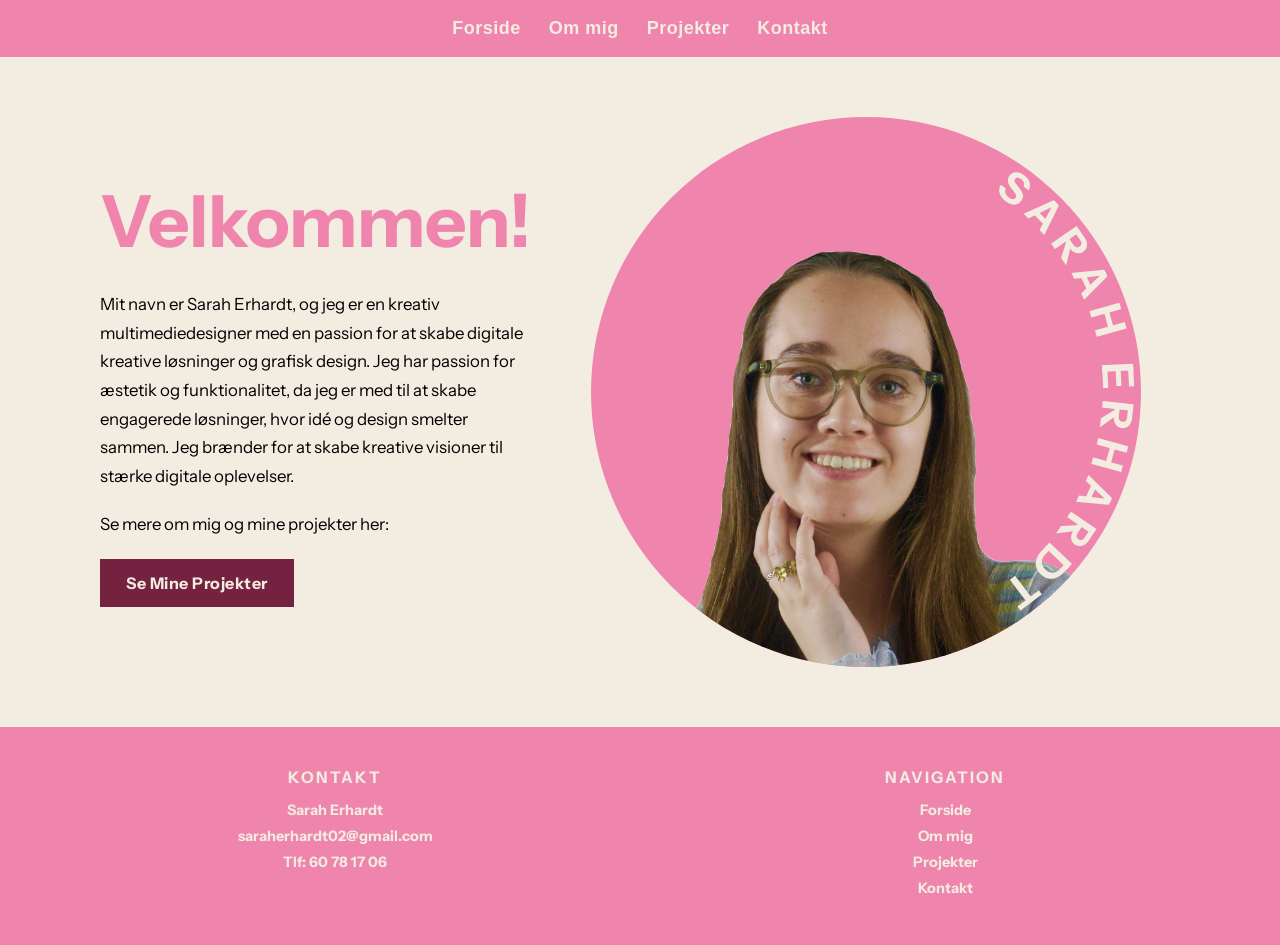
<file: index.html>
<!DOCTYPE html>
<html lang="da">

    <!-- HEAD: Info til browser -->
    <head>
        <meta charset="UTF-8">
        <meta name="viewport" content="width=device-width, initial-scale=1.0">
        <title>saraherhardt.dk</title>
        <link href="https://fonts.googleapis.com/css2?family=Instrument+Sans:wght@400;500;600&display=swap" rel="stylesheet">
        <link rel="stylesheet" href="style.css">
    </head>


    <body>
        
        <!-- NAVIGATION -->
        <nav class="topnav">
            <a class="active" href="index.html">Forside</a>
            <a href="ommig.html">Om mig</a>
            <a href="projekter.html">Projekter</a>
            <a href="kontakt.html">Kontakt</a>
        </nav>


        <!-- MAIN: Indholdet af siden -->
        <main>
            <section class="hero">
                <div class="hero-wrapper">

                    <!-- TEKST TIL VENSTRE -->
                    <div class="hero-text">
                        <h1>Velkommen!</h1>
                        <p>
                            Mit navn er Sarah Erhardt, og jeg er en kreativ multimediedesigner 
                            med en passion for at skabe digitale kreative løsninger og grafisk design.
                            Jeg har passion for æstetik og funktionalitet, da jeg er med til at skabe  
                            engagerede løsninger, hvor idé og design smelter sammen.
                            Jeg brænder for at skabe kreative visioner til stærke digitale oplevelser.
                        </p>
                        <p>Se mere om mig og mine projekter her:</p>
                        <a href="projekter.html" class="cta-btn">Se Mine Projekter</a>
                    </div>

                    <!-- CIRKEL + BILLEDE TIL HØJRE -->
                    <div class="hero-image">
                       <svg class="circle-svg" viewBox="0 0 460 460" xmlns="http://www.w3.org/2000/svg"> 
                        <defs> 
                          <!-- CLIP PATH --> 
                          <clipPath id="photoClip">
                            <circle cx="230" cy="230" r="230"/> 
                          </clipPath> 

                           <!-- TEKSTSTI -->
                             <path id="nameArc" d="M 32,230 a 198,198 0 1,1 396,0 a 198,198 0 1,1 -396,0"/> 
                        </defs>
                        <!-- PINK CIRKEL BAGGRUND --> 
                        <circle class="circle-bg" cx="230" cy="230" r="230"/>
                        
                        <!-- PROFILBILLEDE -->
                        <image class="profile-img" href="frontpage photo.png" x="-50" y="-120" width="580" height="580" preserveAspectRatio="xMidYMin slice"/> 
                        <!-- BØJET NAVN LANGS CIRKLENS INDERKANT --> 
                        <text class="name-text"> 
                            <textPath href="#nameArc" startOffset="50%" text-anchor="middle"> 
                              SARAH ERHARDT
                            </textPath>
                        </text> 
                        </svg>
                    </div>

                </div>
            </section>
        </main>


        <!-- FOOTER: Sidens bund -->
        <footer>
 
            <div class="footer-left">
              <h2>KONTAKT</h2>
              <p>Sarah Erhardt</p>
              <p>saraherhardt02@gmail.com</p>
              <p>Tlf: 60 78 17 06</p>
            </div>
         
            <div class="footer-right">
              <h2>NAVIGATION</h2>
              <a href="index.html">Forside</a>
              <a href="ommig.html">Om mig</a>
              <a href="projekter.html">Projekter</a>
              <a href="kontakt.html">Kontakt</a>
            </div>
         
          </footer>


    </body>
</html>
</file>
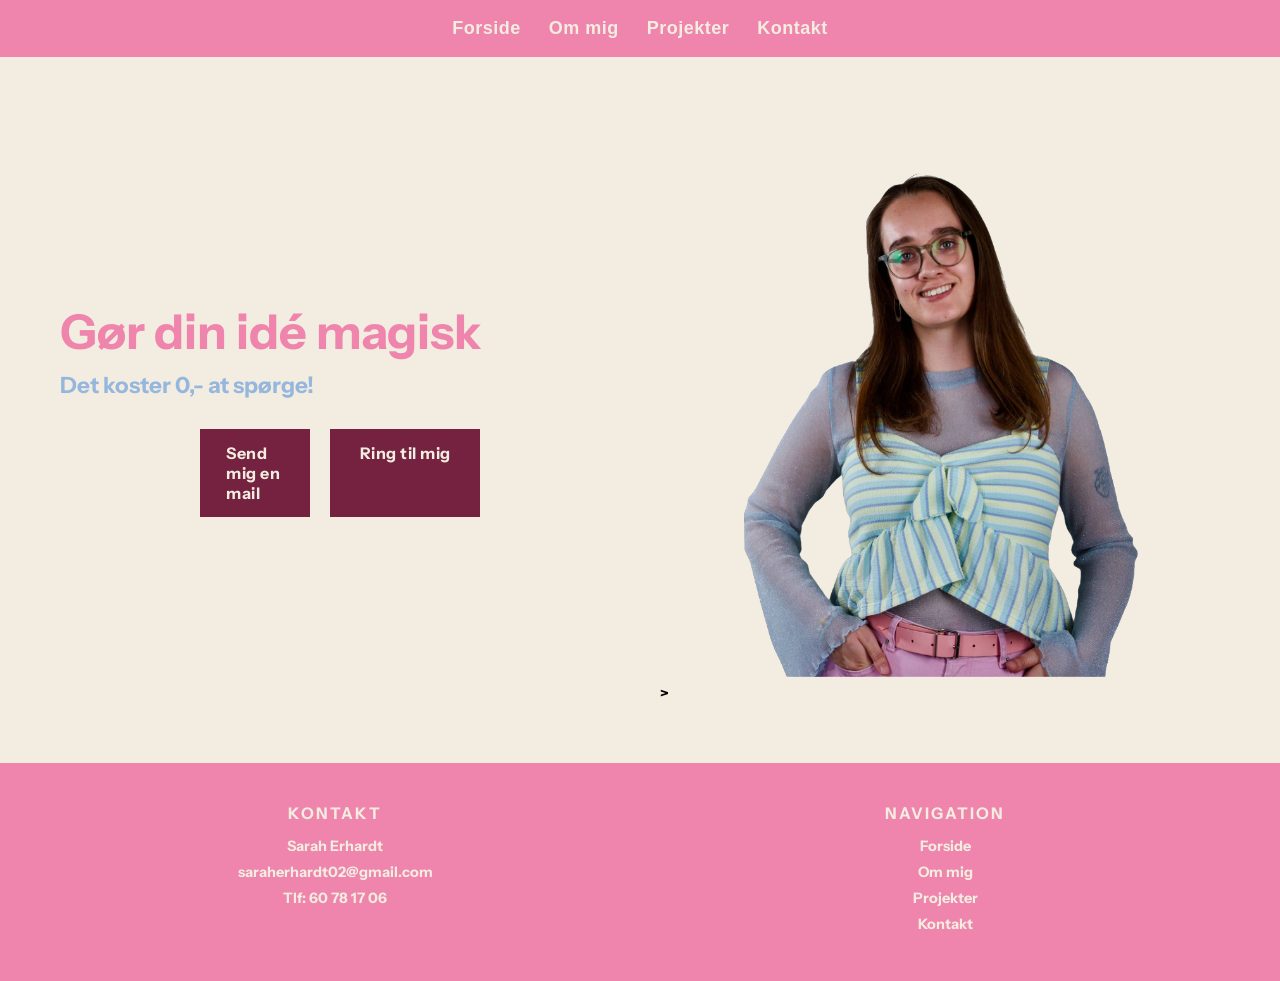
<file: kontakt.html>
<!DOCTYPE html>
<html lang="en"> 

 <!-- HEAD: Info til browser -->
    <head>
        <meta charset="UTF-8">
        <meta name="viewport" content="width=device-width, initial-scale=1.0">
        <title>saraherhardt.dk</title>
        <link href="https://fonts.googleapis.com/css2?family=Instrument+Sans:wght@400;500;600&display=swap" rel="stylesheet">
        <link rel="stylesheet" href="style.css">
    </head>

<body>

 <!-- NAVIGATION -->
        <nav class="topnav">
            <a class="active" href="index.html">Forside</a>
            <a href="ommig.html">Om mig</a>
            <a href="projekter.html">Projekter</a>
            <a href="kontakt.html">Kontakt</a>
        </nav>
<main>
  <section class="hero">
    <div class="hero-content">
        <h1>Gør din idé magisk</h1>
        <p>Det koster 0,- at spørge!</p>

        <div class="hero-buttons">
            <a href="mailto:saraherhardt02@gmail.com" class="cta-btn ">Send mig en mail</a>
            <a href="tel:60781706" class="cta-btn fullWidth">Ring til mig</a>
        </div>
    </div>

    <div class="hero-image">
        <img src="contactme.png" alt="Person">
>    </div>
</section>
  
</main>

   <!-- FOOTER: Sidens bund -->
        <footer>
 
            <div class="footer-left">
              <h2>KONTAKT</h2>
              <p>Sarah Erhardt</p>
              <p>saraherhardt02@gmail.com</p>
              <p>Tlf: 60 78 17 06</p>
            </div>
         
            <div class="footer-right">
              <h2>NAVIGATION</h2>
              <a href="index.html">Forside</a>
              <a href="ommig.html">Om mig</a>
              <a href="projekter.html">Projekter</a>
              <a href="kontakt.html">Kontakt</a>
            </div>
         
          </footer>

</body>
</html>
</file>
<file: style.css>
/* ─────────────────────────────────────────────────────────
   FARVEVARIABLER
   Alle farver samlet ét sted – ændres her, gælder overalt.
───────────────────────────────────────────────────────── */
:root {
  --pink: #EF85AD;   /* Primær pink – nav, cirkel, footer */
  --cream:#F3EDE1;   /* Creme baggrund */
  --dark-pink:#752240;   /* Mørkere pink – hover på nav-links */
  --blue-: #95B6DD;   /* Blå primærfarve/underrubrikker*/
  --black: #000000;   /* Primær tekstfarve */
  --purple:#D9C0D6;   /* Sekunddær tekstfarve*/
}

/* ─────────────────────────────────────────────────────────
   NULSTILLING
   Fjerner browserens standardmargin og padding.
───────────────────────────────────────────────────────── */
*, *::before, *::after {
  box-sizing: border-box;
  margin: 0;
  padding: 0;
}

/* ─────────────────────────────────────────────────────────
   HTML + BODY
   - background-color: creme baggrund på hele siden
   - overflow-x hidden: ingen vandret rullepanel
───────────────────────────────────────────────────────── */
html, body {
  background-color: var(--cream);
  overflow-x: hidden;
}

/* ─────────────────────────────────────────────────────────
   BODY
   - font-family: Instrument Sans Bold bruges OVERALT som standard.
     font-weight: 700 = bold. Dette gælder alle child-elementer
     medmindre de overskriver det selv.
   - display flex + flex-direction column: footer holdes nede
   - min-height 100vh: siden fylder altid hele skærmhøjden
───────────────────────────────────────────────────────── */
body {
  font-family: 'Instrument Sans', sans-serif;
  font-weight: 700;              
  color: var(--text);
  display: flex;
  flex-direction: column;
  min-height: 100vh;
}

/* ─────────────────────────────────────────────────────────
   NAVIGATION (TOPNAV)
   - background pink
   - flex + justify-content center: links centreres vandret
   - gap: afstand mellem hvert link
   - padding: luft over og under linkene
───────────────────────────────────────────────────────── */
.topnav {
  background-color: var(--pink);
  display: flex;
  justify-content: center;
  gap: 28px;
  padding: 18px 20px;
}

/* ─────────────────────────────────────────────────────────
   NAVIGATIONSLINKS
   - color cream: hvid/creme tekst på pink baggrund
   - font-family + font-weight: Instrument Sans Bold
   - transition: glat farveovergang ved hover
───────────────────────────────────────────────────────── */
.topnav a {
  color: var(--cream);
  text-decoration: none;
  font-family: 'Instrument Sans Bold', sans-serif;
  font-weight: 700;
  font-size: 18px;
  letter-spacing: 0.5px;
  transition: color 0.2s;
}

/* ─────────────────────────────────────────────────────────
   HOVER PÅ NAVIGATIONSLINKS
───────────────────────────────────────────────────────── */
.topnav a:hover {
  color: var(--dark-pink);
}

/* ─────────────────────────────────────────────────────────
   MAIN
   - flex: 1 sikrer footer altid holdes nede i bunden
───────────────────────────────────────────────────────── */
main {
  flex: 1;
}

/* ─────────────────────────────────────────────────────────
   HERO-SEKTION
   - padding: luft øverst og nederst om hele hero-blokken
───────────────────────────────────────────────────────── */
.hero {
  padding: 60px 0;
}

/* ─────────────────────────────────────────────────────────
   HERO-WRAPPER
   De to kolonner: tekst til venstre, SVG-cirkel til højre.
   - display flex: kolonner side om side
   - align-items center: begge kolonner flugtede i midten
   - max-width + margin auto: centrerer wrapperen på siden
   - gap: afstand mellem tekst og cirkel
───────────────────────────────────────────────────────── */
.hero-wrapper {
  display: flex;
  align-items: center;
  justify-content: space-between;
  max-width: 1100px;
  margin: 0 auto;
  padding: 0 40px;
  gap: 60px;
}

/* ─────────────────────────────────────────────────────────
   HERO-TEKST (venstre kolonne)
   - max-width: begrænser tekstbredden for god læsbarhed
───────────────────────────────────────────────────────── */
.hero-text {
  max-width: 500px;
}

/* ─────────────────────────────────────────────────────────
   OVERSKRIFT "Velkommen!"
   - font-family + font-weight: Instrument Sans Bold
   - font-size 3.5rem: stor pink overskrift
   - color: pink fra farvepaletten
───────────────────────────────────────────────────────── */
.hero-text h1 {
  font-family: 'Instrument Sans', sans-serif;
  font-weight: 700;
  font-size: 4.5rem;
  color: var(--pink);
  margin-bottom: 25px;
}

/* ─────────────────────────────────────────────────────────
   BRØDTEKST
   - font-family + font-weight: Instrument Sans Bold
   - line-height 1.7: ekstra luft mellem linjerne
───────────────────────────────────────────────────────── */
.hero-text p {
  font-family: 'Instrument Sans', sans-serif;
  font-weight: 400;
  font-size: 1.05rem;
  line-height: 1.7;
  margin-bottom: 20px;
}

/* ─────────────────────────────────────────────────────────
   CTA-KNAP ("Se Mine Projekter")
   - display inline-block: nødvendigt for at <a>-tagget
     kan have padding og opføre sig som en knap
   - background blue-btn: blå baggrundsfarve
   - font-family + font-weight: Instrument Sans Bold
───────────────────────────────────────────────────────── */
.cta-btn {
  display: inline-block;
  background-color: var(--dark-pink);
  color: var(--cream);
  padding: 14px 26px;
  text-decoration: none;
  font-family: 'Instrument Sans', sans-serif;
  font-weight: 700;
  font-size: 1rem;
  letter-spacing: 0.5px;
  transition: background-color 0.2s;
}

/* ─────────────────────────────────────────────────────────
   HOVER PÅ CTA-KNAP
───────────────────────────────────────────────────────── */
.cta-btn:hover {
  background-color: var(--pink);
}

/* ─────────────────────────────────────────────────────────
   HERO-IMAGE (højre kolonne – wrapper om SVG-cirklen)
   - flex-shrink: 0 forhindrer cirklen i at krympe
───────────────────────────────────────────────────────── */
.hero-image {
  flex-shrink: 0;
}

/* ─────────────────────────────────────────────────────────
   FOOTER
   - background pink: samme farve som topnav
   - display flex: to kolonner side om side
   - font-family + font-weight: Instrument Sans Bold
───────────────────────────────────────────────────────── */
footer {
  background-color: var(--pink);
  color: var(--cream);
  display: flex;
  justify-content: space-between;
  flex-wrap: wrap;
  padding: 40px;
  gap: 20px;
  font-family: 'Instrument Sans', sans-serif;
  font-weight: 700;
}

/* ─────────────────────────────────────────────────────────
   FOOTER-KOLONNER
   - flex 1: begge deler pladsen ligeligt
   - min-width: forhindrer kolonnerne i at blive for smalle
───────────────────────────────────────────────────────── */
.footer-left,
.footer-right {
  flex: 1;
  min-width: 140px;
}

.footer-left {
  text-align: center;
}

.footer-right {
  text-align: center;
}

/* ─────────────────────────────────────────────────────────
   FOOTER OVERSKRIFTER
───────────────────────────────────────────────────────── */
.footer-left h2,
.footer-right h2 {
  font-family: 'Instrument Sans', sans-serif;
  font-weight: 700;
  font-size: 1.0rem;
  letter-spacing: 2px;
  text-transform: uppercase;
  margin-bottom: 14px;
}

/* ─────────────────────────────────────────────────────────
   FOOTER KONTAKT-TEKST
───────────────────────────────────────────────────────── */
.footer-left p {
  font-family: 'Instrument Sans', sans-serif;
  font-weight: 700;
  font-size: 0.9rem;
  margin: 8px 0;
}

/* ─────────────────────────────────────────────────────────
   FOOTER NAVIGATIONSLINKS
   - display block: hvert link på sin egen linje
───────────────────────────────────────────────────────── */
.footer-right a {
  display: block;
  color: var(--cream);
  text-decoration: none;
  font-family: 'Instrument Sans', sans-serif;
  font-weight: 700;
  font-size: 0.9rem;
  margin: 8px 0;
  transition: text-decoration 0.1s;
}

.footer-right a:hover {
  text-decoration: none;
  color: var(--dark-pink)
}

/* ─────────────────────────────────────────────────────────
   RESPONSIVT DESIGN – TABLET (max 900px)
   Kolonner stabler sig oven på hinanden
───────────────────────────────────────────────────────── */
@media (max-width: 900px) {
  .hero-wrapper {
    flex-direction: column;
    align-items: center;
    text-align: center;
    padding: 0 24px;
    gap: 40px;
  }

  .hero-text {
    max-width: 100%;
  }

  .hero-text h1 {
    font-size: 2.8rem;
  }

  .circle-svg {
    width: 380px;
    height: 380px;
  }
}
/* ─────────────────────────────────────────────────────────
   RESPONSIVT DESIGN – MOBIL (max 480px)
───────────────────────────────────────────────────────── */
@media (max-width: 480px) {
  .hero {
    padding: 32px 0;
  }

  .hero-text h1 {
    font-size: 2.2rem;
  }

  /* Cirklen skaleres ned på mobilskærme */
  .circle-svg {
    width: 200px;
    height: 200px;
  }

  footer {
    flex-direction: column;
    align-items: center;
    padding: 28px 20px;
  }
}
.circle-svg {
  width: 550px;
  height: 550px;
  display: block;
}
.circle-svg .circle-bg { 
  fill: #EF85AD;
} 
.circle-svg .profile-img { 
  clip-path: url(#photoClip); 
}
.circle-svg .name-text { 
  font-family: 'Instrument Sans', sans-serif; 
  font-weight: 700;
  font-size: 36px; 
  fill: var(--cream); 
  letter-spacing: 7px; 
  
  /* HER STARTER OM MIG SIDEN*/ 
}
/* OM MIG SEKTION */
.overskrift.om.mig {
font-family: 'Instrument Sans', sans-serif;
font-weight: 1200px;
font-size: 4px;
color: var(--pink);
margin-bottom: 30px;
text-align: center;
}
/*OM MIG BRØDTEKST*/
.paragraph.om-mig1 {
    font-family: 'Instrument Sans', sans-serif;
    font-weight: 200;
    font-size: 20px;
    line-height: 1.6;
    text-align: center;
    max-width: 650px;
    margin: 20px auto 50px;
    color: var(--black);
    font-style: normal;
    padding-right: 20px;
    padding-left: 20px;
}

.om-mig-section {
  display: grid;
  grid-template-columns: 1fr auto;
  align-items: center;
  gap: 80px;
  color: var(--pink);
  max-width: 1200px;
  margin: 0 auto;
  text-align:center;
}

.om-mig-billede {
  width: clamp(260px, 38vw, 520px);
  aspect-ratio: 1 / 1;
  overflow: hidden;
  border-radius: 58% 42% 30% 70% / 42% 53% 47% 70%;
  margin: 70px auto 70px auto;
}

.om-mig-billede img {
  width: 100%;
  height: 100%;
  object-fit: cover;
  display: block;
  justify-content: space-between;
}
.overskrift-om-mig {
    font-family: 'Instrument Sans', sans-serif;
    font-weight: 700;
    font-size: 3.5 rem;
    color: var(--pink);
    text-align: center;
    margin: 40px 0 20px 0;
}

.image-ommig {
   width: auto;
  height: 50px;
}
.left {
  display: flex;
  flex-direction: row;
  gap: 10px
 
}
/*HER STARTER PROJEKTER SIDEN*/
.overskrift-projekter {
font-family: 'Instrument Sans', sans-serif;
  font-weight:700;
  font-size:3.5rem;
  color: var(--pink);
  margin-top: 60px;
  margin-bottom: 20px;
  text-align: center; 
  font-style: normal;
}
.projekter-broedtekst{
  font-family: 'Instrument Sans', sans-serif;
    font-weight: 500;
    font-size: 20px;
    line-height: 1.6;
    text-align: center;
    max-width: 650px;
    margin: 10px auto 40px;
    margin-bottom: 20px;
    color: var(--purple);
    font-style: italic;
    padding-right: 20px;
}

.projekter-pentoolbillede img {
  width: clamp(150px, 50vw, 300px);
  aspect-ratio: 1 / 1;
  object-fit: cover;
  display: block;
  margin: 0 auto;
}

.projects {
  font-family:'Instrument Sans', sans-serif;
  font-weight: normal;
  font-size: 20px;
  display: flex;
  flex-direction: column;
  gap: 80px;
  padding-left: 50px;
  padding-right: 50px;

}

.project {
  display: flex;
  align-items: center;
  gap: 60px;
}

.project.reverse {
  flex-direction: row-reverse;
}

.project-image,
.project-text {
  flex: 1;
}

.project-image img {
  width: 100%;
  height: 400px;
  object-fit: contain;
  border-radius: 16px;
  display: block;
}

.project-text h2 {
  font-size: 2.5rem;
  margin-bottom: 20px;
  color: var(--blue-)
}

.project-text p {
  color: var(--blue);
  font-family:'Instrument Sans', sans-serif; 
  font-size: 1.1rem;
  line-height: 1.8;
  max-width: 500px;
}

/* Responsive */

@media (max-width: 900px) {
  .project,
  .project.reverse {
    flex-direction: column;
  }

  .project-image img {
    height: 300px;
  }

  .project-text {
    text-align: center;
    padding: 20px;
    margin:0 auto; 
  }

  .project-text p {
    max-width: 100%;
  }
}
/* ===== MOBIL ===== */
@media (max-width: 768px) {

  /* Navigation */
  .topnav {
    display: flex;
    flex-direction: column;
    align-items: center;
    gap: 10px;
  }

  /* Overskrift */
  .overskrift-projekter {
    font-size: 2.2rem;
    margin-top: 30px;
  }

  /* Brødtekst */
  .projekter-broedtekst {
    font-size: 16px;
    padding: 0 20px;
    max-width: 100%;
  }

  /* Projekter layout */
  .projects {
    padding-left: 20px;
    padding-right: 20px;
    gap: 50px;
  }

  .project,
  .project.reverse {
    flex-direction: column;
    gap: 20px;
    text-align: center;
  }

  /* Billeder */
  .project-image img {
    height: auto;
    width: 100%;
    max-height: 200px;
    object-fit: contain; 
  }

  /* Tekst */
  .project-text h2 {
    font-size: 1.6rem;
  }

  .project-text p {
    font-size: 1rem;
    max-width: 100%;
  }
}
/*KONTAKT SIDE*/

/* STANDARD KNAP */
.btn {
    background: var(--dark-pink);       /* pastel pink som på billedet */
    color: var(--cream);
    padding: 14px 28px;
    border-radius: 12px;
    text-decoration: none;
    font-weight: 600;
    transition: 0.25s ease;
    border: none;
}

/* OUTLINE-KNAP */
.btn-outline {
    background: transparent;
    border: 2px solid var(--dark-pink);
    color: var(--dark-pink);
}

.btn:hover {
    background: var(--dark-pink); 
}

.btn-outline:hover {
    background: var(--dark-pink);
    border-color: var(--dark-pink);
    color: var(--cream);
}

/* TEKST */
.hero-content h1 {
  color: var(--pink);
    font-size: 3rem;
    margin: 0;
}

.hero-content p {
    font-size: 1.4rem;
    margin: 10px 0 30px;
    color:var(--blue-);
}


/* BILLEDE */
.hero-image img {
    width: 100%;
    max-width: 400px;
    display: block;
    margin: auto;
}

/* HERO WRAPPER */
.hero {
    display: grid;
    grid-template-columns: 1fr 1fr;
    align-items: center;
    padding: 60px 20px;
    max-width: 1200px;
    margin: auto;
    gap: 40px;
}

/* TEKST */
.hero-content h1 {
    font-size: 3rem;
    margin: 0;
}

.hero-content p {
    font-size: 1.4rem;
    margin: 10px 0 30px;
}

/* KNAPPER */
.hero-buttons {
    display: flex;
    gap: 20px;
    width:50%;
    margin: auto;
}

.btn {
    background:var(--pink);
    color: var(--cream);
    padding: 12px 22px;
    border-radius: 8px;
    text-decoration: none;
    font-weight: 600;
}

.btn-outline {
    background: transparent;
    border: 2px solid var(--dark-pink);
    color: var(--dark-pink);
}

/* BILLEDE */
.hero-image img {
    width: 100%;
    max-width: 400px;
    display: block;
    margin: auto;
}
.ommig-broedtekst1 {
    font-family: 'Instrument Sans', sans-serif;
    font-weight: 500;
    font-size: 20px;
    line-height: 1.6;
    text-align: center;
    max-width: 650px;
    margin: 10px auto 40px;
    margin-bottom: 20px;
    color: var(--purple);
    font-style: italic;
    padding-right: 20px;

}

/* 📱 MOBIL-VERSION */
@media (max-width: 768px) {
    .hero {
        grid-template-columns: 1fr;
        text-align: center;
    }

    .hero-buttons {
        flex-direction: column;
        align-items: center;
    }

    .hero-content h1 {
        font-size: 2.2rem;
    }
    .circle-svg {
  width: 100%;
  height: auto;
  display: block;
}
.om-mig-section {
  grid-template-columns: auto;
  gap: 0;
}
    .ommig-broedtekst1 {
        font-size: 16px;
        padding: 0 20px;
        max-width: 100%;
    }

}

.fullWidth {
    width: 100%;
    text-align: center;
}
</file>
